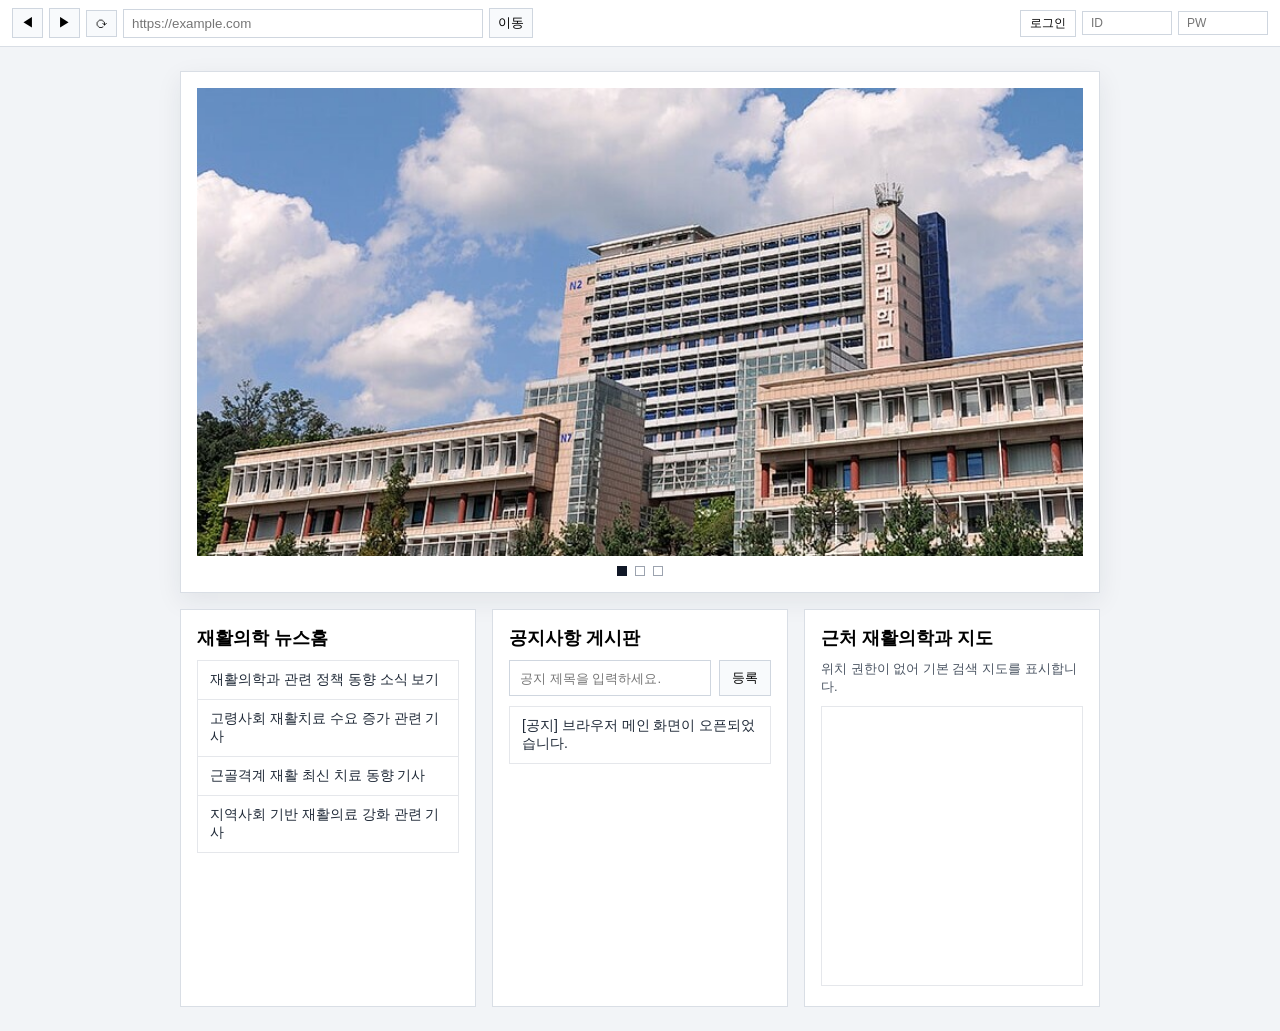
<file: index.html>
<!DOCTYPE html>
<html lang="ko">
  <head>
    <meta charset="UTF-8" />
    <meta name="viewport" content="width=device-width, initial-scale=1.0" />
    <title>Mini Browser</title>
    <link rel="stylesheet" href="style.css" />
  </head>
  <body>
    <div class="browser">
      <header class="top-bar">
        <div class="left-controls">
          <button type="button">◀</button>
          <button type="button">▶</button>
          <button type="button">⟳</button>
          <input
            type="text"
            class="address-input"
            placeholder="https://example.com"
          />
          <button type="button">이동</button>
        </div>
        <div class="right-controls">
          <button type="button" class="login-btn" id="loginBtn">로그인</button>
          <input type="text" class="auth-input" id="idInput" placeholder="ID" />
          <input
            type="password"
            class="auth-input"
            id="pwInput"
            placeholder="PW"
          />
        </div>
      </header>

      <main class="content">
        <section class="image-slider-section">
          <div class="slider-frame">
            <img
              id="sliderImageCurrent"
              class="slider-image"
              src=""
              alt="슬라이드 이미지"
            />
          </div>

          <div id="slideIndicator" class="slide-indicator" aria-label="슬라이드 인디케이터"></div>
        </section>

        <section class="bottom-section">
          <section class="news-home-section">
            <h2 class="notice-title">재활의학 뉴스홈</h2>
            <ul class="news-list">
              <li class="news-item">
                <a
                  href="https://www.korea.kr/news/policyNewsView.do?newsId=148922596"
                  target="_blank"
                  rel="noopener noreferrer"
                  class="news-link"
                  >재활의학과 관련 정책 동향 소식 보기</a
                >
              </li>
              <li class="news-item">
                <a
                  href="https://www.khan.co.kr/national/health-welfare/article/202402051050001"
                  target="_blank"
                  rel="noopener noreferrer"
                  class="news-link"
                  >고령사회 재활치료 수요 증가 관련 기사</a
                >
              </li>
              <li class="news-item">
                <a
                  href="https://www.medicaltimes.com/Main/News/NewsView.html?ID=1157499"
                  target="_blank"
                  rel="noopener noreferrer"
                  class="news-link"
                  >근골격계 재활 최신 치료 동향 기사</a
                >
              </li>
              <li class="news-item">
                <a
                  href="https://www.docdocdoc.co.kr/news/articleView.html?idxno=3013116"
                  target="_blank"
                  rel="noopener noreferrer"
                  class="news-link"
                  >지역사회 기반 재활의료 강화 관련 기사</a
                >
              </li>
            </ul>
          </section>

          <section class="notice-board-section">
            <h2 class="notice-title">공지사항 게시판</h2>

            <form id="noticeForm" class="notice-form">
              <input
                id="noticeInput"
                class="notice-input"
                type="text"
                placeholder="공지 제목을 입력하세요."
                maxlength="120"
                required
              />
              <button type="submit" class="notice-add-btn">등록</button>
            </form>

            <ul id="noticeList" class="notice-list">
              <li class="notice-item">
                [공지] 브라우저 메인 화면이 오픈되었습니다.
              </li>
            </ul>
          </section>

          <section class="nearby-map-section">
            <h2 class="notice-title">근처 재활의학과 지도</h2>
            <p id="mapStatus" class="map-status">
              현재 위치를 확인해 주변 병원을 불러오는 중입니다.
            </p>
            <iframe
              id="rehabMapFrame"
              class="rehab-map"
              title="근처 재활의학과 지도"
              loading="lazy"
              referrerpolicy="no-referrer-when-downgrade"
              src="https://www.google.com/maps?q=%EC%9E%AC%ED%99%9C%EC%9D%98%ED%95%99%EA%B3%BC&output=embed"
            ></iframe>
          </section>
        </section>
      </main>
    </div>
    <script src="app.js"></script>
  </body>
</html>
</file>
<file: style.css>
* {
  box-sizing: border-box;
}

body {
  margin: 0;
  font-family: Arial, sans-serif;
  background: #f2f4f7;
}

.browser {
  min-height: 100vh;
}

.top-bar {
  display: flex;
  justify-content: space-between;
  align-items: center;
  padding: 8px 12px;
  background: #ffffff;
  border-bottom: 1px solid #d9dee5;
}

.left-controls {
  display: flex;
  align-items: center;
  gap: 6px;
}

.right-controls {
  display: flex;
  align-items: center;
  gap: 6px;
}

.left-controls button {
  border: 1px solid #cfd6df;
  background: #f8fafc;
  border-radius: 0;
  padding: 5px 8px;
  cursor: pointer;
}

.address-input {
  width: 360px;
  max-width: 45vw;
  border: 1px solid #cfd6df;
  border-radius: 0;
  padding: 6px 8px;
}

.login-btn {
  font-size: 12px;
  padding: 4px 9px;
  border: 1px solid #cfd6df;
  background: #ffffff;
  border-radius: 0;
  cursor: pointer;
}

.auth-input {
  width: 90px;
  font-size: 12px;
  border: 1px solid #cfd6df;
  border-radius: 0;
  padding: 4px 8px;
}

.login-btn:hover {
  background: #f3f6fa;
}

.content {
  min-height: calc(100vh - 52px);
  display: flex;
  flex-direction: column;
  align-items: center;
  justify-content: flex-start;
  gap: 16px;
  padding: 24px;
}

.image-slider-section {
  width: min(920px, 95%);
  background: #ffffff;
  border: 1px solid #d9dee5;
  border-radius: 0;
  padding: 16px;
  box-shadow: 0 8px 24px rgba(31, 41, 55, 0.08);
}

.slider-frame {
  width: 100%;
  height: min(52vh, 470px);
  border-radius: 0;
  overflow: hidden;
  position: relative;
  background: #0f172a;
}

.slider-image {
  width: 100%;
  height: 100%;
  object-fit: cover;
  display: block;
}

.slide-indicator {
  display: flex;
  justify-content: center;
  gap: 8px;
  margin-top: 10px;
}

.slide-dot {
  width: 10px;
  height: 10px;
  border: 1px solid #9ca3af;
  background: #ffffff;
}

.slide-dot.active {
  background: #111827;
  border-color: #111827;
}

.notice-board-section {
  background: #ffffff;
  border: 1px solid #d9dee5;
  padding: 16px;
  flex: 1;
  min-width: 250px;
}

.notice-title {
  margin: 0 0 10px;
  font-size: 18px;
}

.notice-form {
  display: flex;
  gap: 8px;
  margin-bottom: 10px;
}

.notice-input {
  flex: 1;
  border: 1px solid #cfd6df;
  border-radius: 0;
  padding: 8px 10px;
}

.notice-add-btn {
  border: 1px solid #cfd6df;
  background: #f8fafc;
  border-radius: 0;
  padding: 8px 12px;
  cursor: pointer;
}

.notice-list {
  margin: 0;
  padding: 0;
  list-style: none;
  border: 1px solid #e5e7eb;
}

.notice-item {
  padding: 10px 12px;
  border-bottom: 1px solid #e5e7eb;
  font-size: 14px;
  color: #1f2937;
}

.notice-item:last-child {
  border-bottom: none;
}

.bottom-section {
  width: min(920px, 95%);
  display: flex;
  gap: 16px;
  align-items: stretch;
}

.news-home-section {
  background: #ffffff;
  border: 1px solid #d9dee5;
  padding: 16px;
  flex: 1;
  min-width: 250px;
}

.news-list {
  margin: 0;
  padding: 0;
  list-style: none;
  border: 1px solid #e5e7eb;
}

.news-item {
  border-bottom: 1px solid #e5e7eb;
}

.news-item:last-child {
  border-bottom: none;
}

.news-link {
  display: block;
  padding: 10px 12px;
  color: #1f2937;
  text-decoration: none;
  font-size: 14px;
}

.news-link:hover {
  background: #f8fafc;
}

.nearby-map-section {
  flex: 1;
  min-width: 250px;
  background: #ffffff;
  border: 1px solid #d9dee5;
  padding: 16px;
}

.map-status {
  margin: 0 0 10px;
  font-size: 13px;
  color: #4b5563;
}

.rehab-map {
  width: 100%;
  height: 280px;
  border: 1px solid #e5e7eb;
}

@media (max-width: 900px) {
  .bottom-section {
    flex-direction: column;
  }
}
</file>
